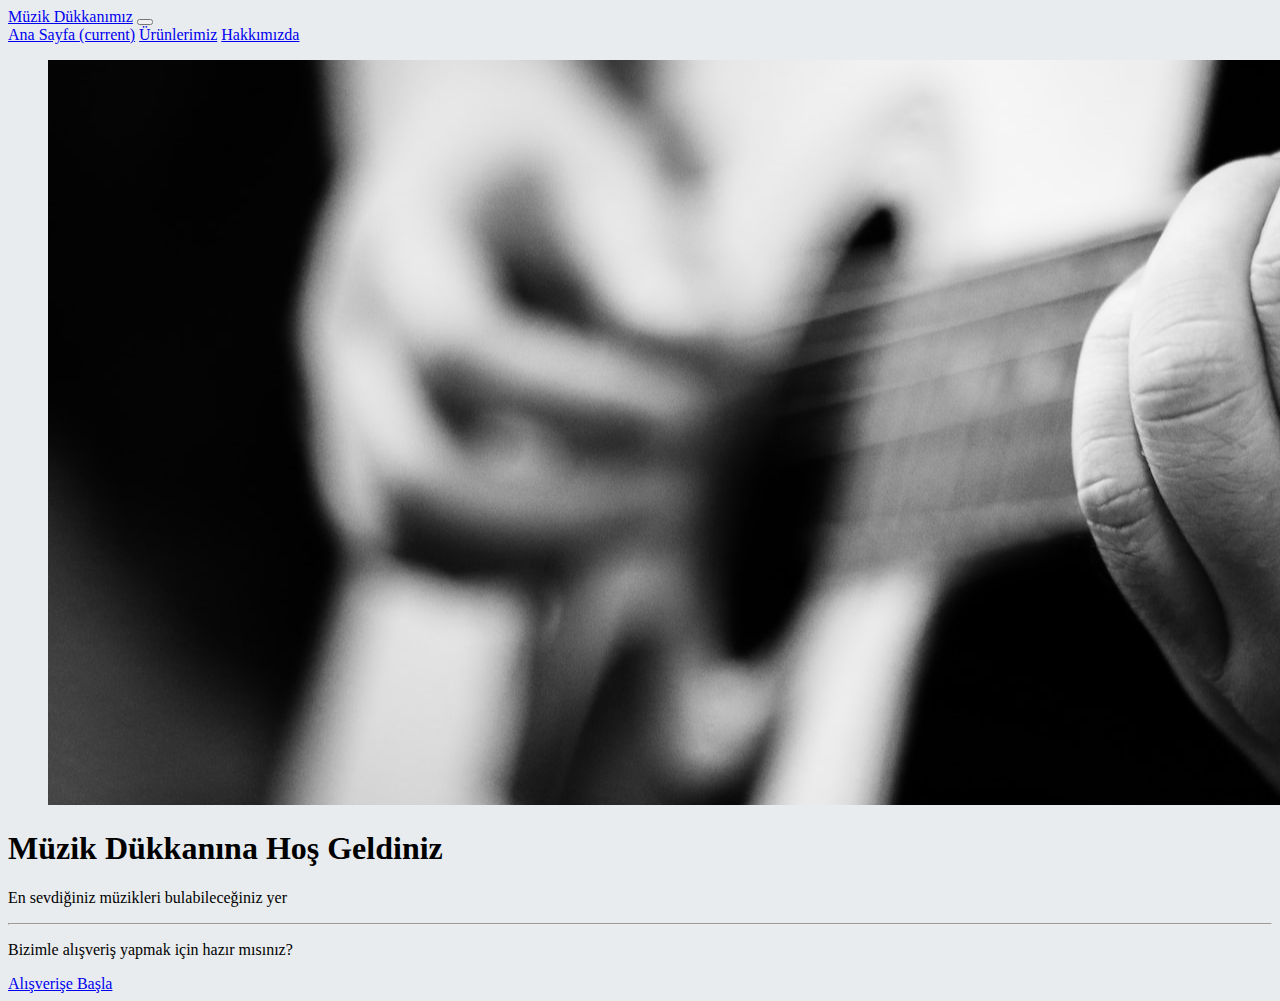
<file: Bootstrap/Müzik Dükkanı/index.html>
<!DOCTYPE html>
<html lang="en">
  <head>
    <!-- Required meta tags -->
    <meta charset="utf-8" />
    <meta
      name="viewport"
      content="width=device-width, initial-scale=1, shrink-to-fit=no"
    />

    <!-- Bootstrap CSS -->
    <link
      rel="stylesheet"
      href="https://cdn.jsdelivr.net/npm/bootstrap@4.6.2/dist/css/bootstrap.min.css"
      integrity="sha384-xOolHFLEh07PJGoPkLv1IbcEPTNtaed2xpHsD9ESMhqIYd0nLMwNLD69Npy4HI+N"
      crossorigin="anonymous"
    />
    <link rel="stylesheet" href="style/style.css" />

    <title>Muzik Dukkanim</title>
  </head>
  <body>
    <header>
      <nav class="navbar navbar-expand-lg navbar-dark bg-dark">
        <a class="navbar-brand" href="#">Müzik Dükkanımız</a>
        <button class="navbar-toggler" type="button" id="navbar-toggler">
          <span class="navbar-toggler-icon"></span>
        </button>
        <div class="collapse navbar-collapse" id="navbarNavAltMarkup">
          <div class="navbar-nav">
            <a class="nav-item nav-link active" href="index.html"
              >Ana Sayfa <span class="sr-only">(current)</span></a
            >
            <a class="nav-item nav-link" href="urunlerimiz.html">Ürünlerimiz</a>
            <a class="nav-item nav-link" href="hakkimizda.html">Hakkımızda</a>
          </div>
        </div>
      </nav>
    </header>

    <main class="container">
      <div class="row"></div>
      <figure class="col-sm-12">
        <img class="mx-auto w-100" src="assets/banner.png" alt="" />
      </figure>
      <div class="pt-10 pb-10 text-secondary text-center">
        <h1 class="display-4">Müzik Dükkanına Hoş Geldiniz</h1>
        <p class="lead">En sevdiğiniz müzikleri bulabileceğiniz yer</p>
        <hr class="my-4" />
        <p>Bizimle alışveriş yapmak için hazır mısınız?</p>
        <a class="btn btn-primary btn-lg" href="urunlerimiz.html" role="button"
          >Alışverişe Başla</a
        >
      </div>
    </main>

    <script src="https://code.jquery.com/jquery-3.5.1.slim.min.js"></script>
    <script src="https://cdn.jsdelivr.net/npm/@popperjs/core@2.5.4/dist/umd/popper.min.js"></script>
    <script src="https://stackpath.bootstrapcdn.com/bootstrap/4.5.2/js/bootstrap.min.js"></script>

    <script>
      document
        .getElementById("navbar-toggler")
        .addEventListener("click", function () {
          var navAltMarkup = document.getElementById("navbarNavAltMarkup");
          if (navAltMarkup.style.display === "block") {
            navAltMarkup.style.display = "none";
          } else {
            navAltMarkup.style.display = "block";
          }
        });
    </script>
  </body>
</html>
</file>
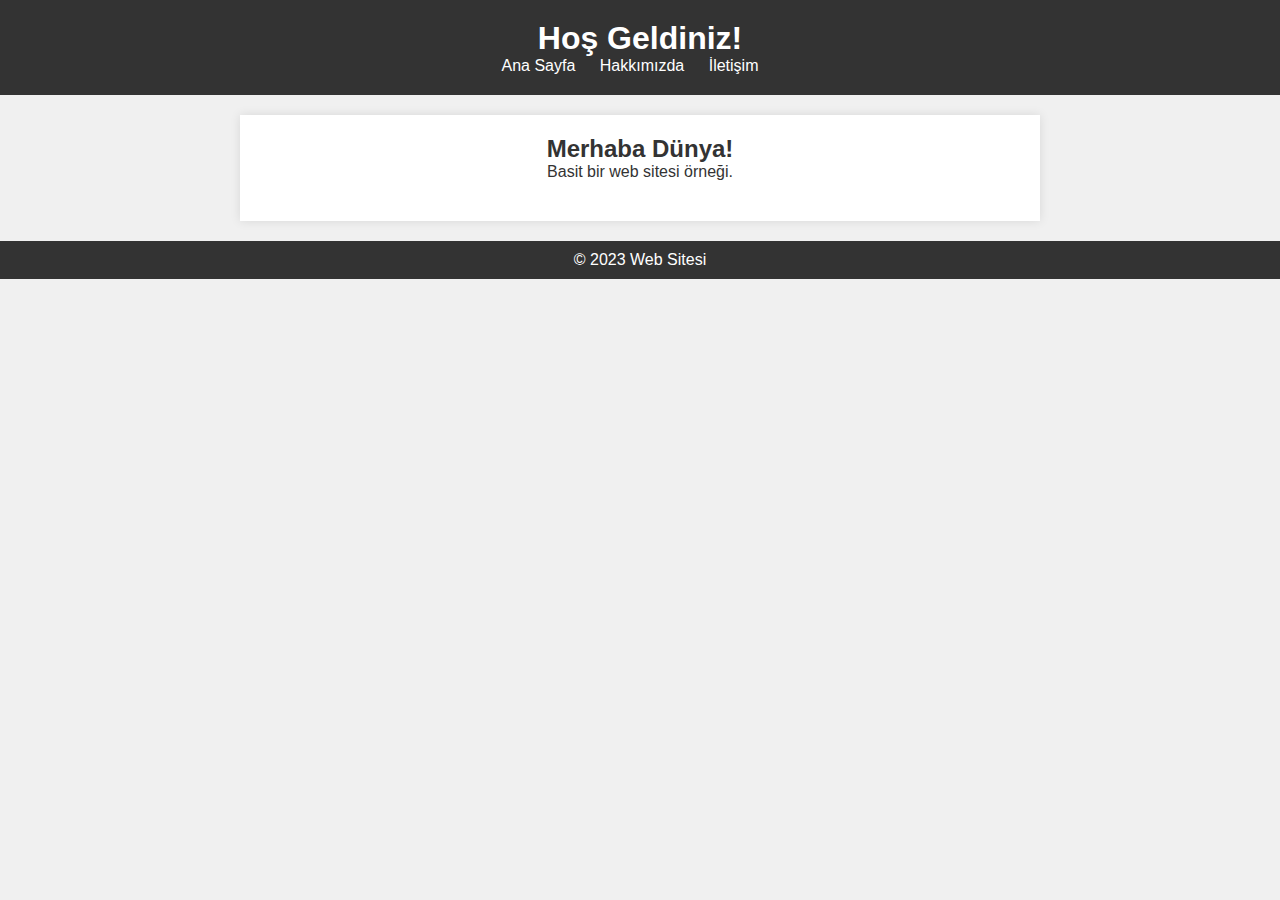
<file: CSS/CSS - Ödev 1/index.html>
<!DOCTYPE html>
<html lang="tr">
<head>
    <meta charset="UTF-8">
    <meta name="viewport" content="width=device-width, initial-scale=1.0">
    <title>Kodluyoruz Web Sitesi</title>
    <link rel="stylesheet" href="style.css">
</head>
<body>
    <header>
        <h1>Hoş Geldiniz!</h1>
        <nav>
            <ul>
                <li><a href="index.html">Ana Sayfa</a></li>
                <li><a href="#">Hakkımızda</a></li>
                <li><a href="#">İletişim</a></li>
            </ul>
        </nav>
    </header>
    <main>
        <section>
            <h2>Merhaba Dünya!</h2>
            <p>Basit bir web sitesi örneği.</p>
        </section>
    </main>
    <footer>
        <p>&copy; 2023 Web Sitesi</p>
    </footer>
</body>
</html>
</file>
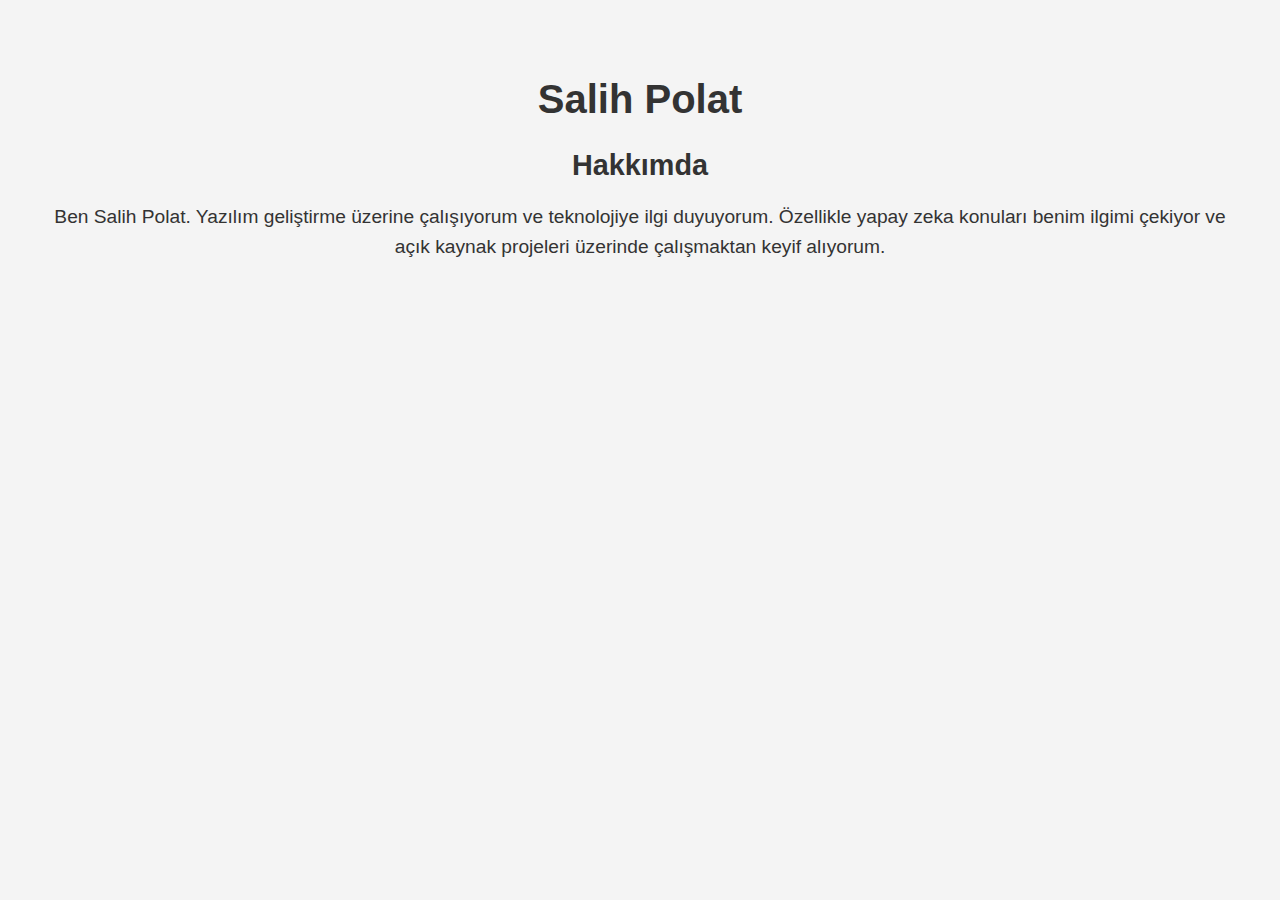
<file: Yazilima_Ilk_Adim_II/HTML Ödev 1/index.html>
<!DOCTYPE html>
<html lang="tr">
<head>
    <meta charset="UTF-8">
    <title>Salih Polat</title>
    <link rel="stylesheet" href="styles.css">
</head>
<body>
    <header>
        <h1>Salih Polat</h1>
        <h2>Hakkımda</h2>
        <p>Ben Salih Polat. Yazılım geliştirme üzerine çalışıyorum ve teknolojiye ilgi duyuyorum. Özellikle yapay zeka konuları benim ilgimi çekiyor ve açık kaynak projeleri üzerinde çalışmaktan keyif alıyorum.</p>
    </header>
</body>
</html>
</file>
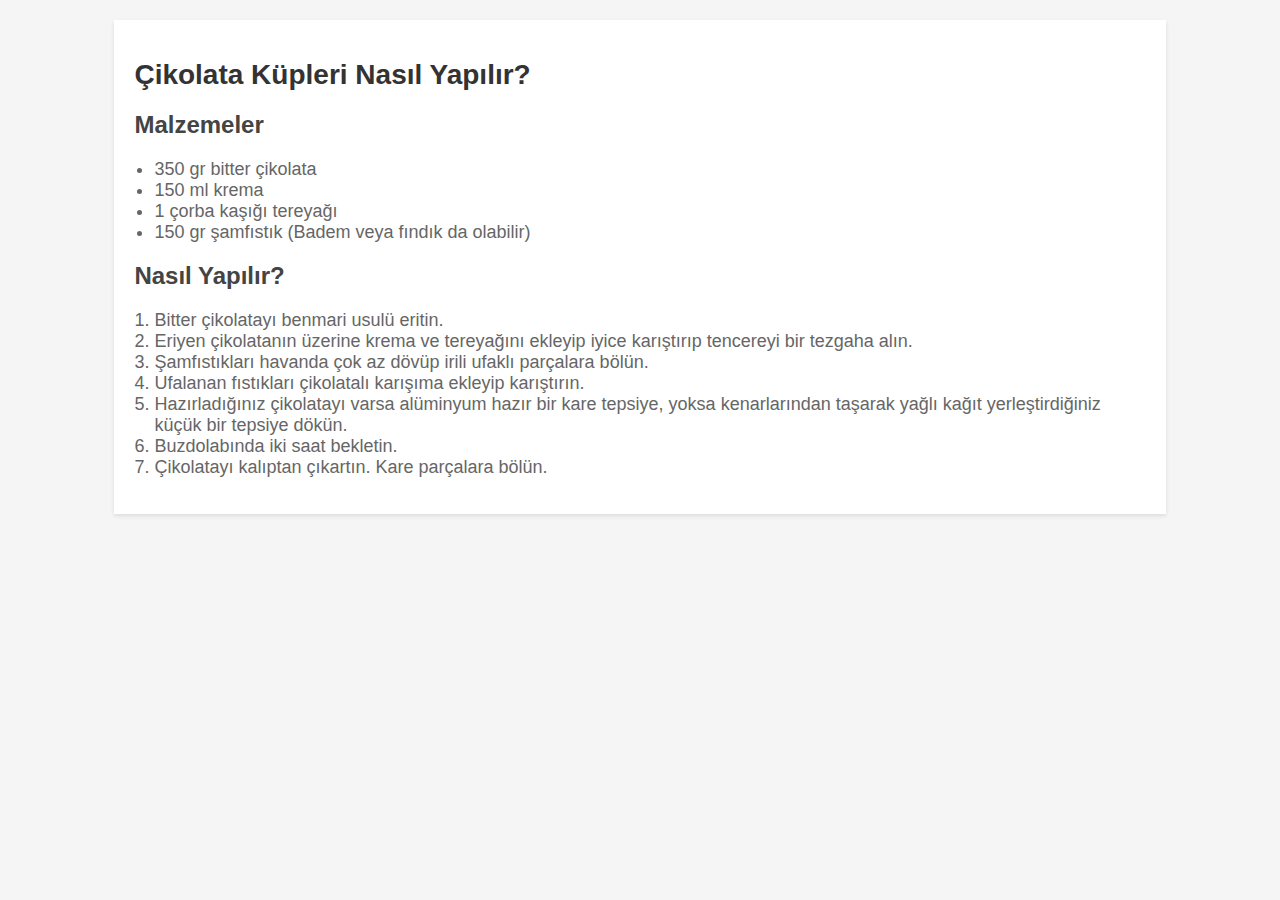
<file: Yazilima_Ilk_Adim_II/HTML Ödev 3/index.html>
<!DOCTYPE html>
<html lang="tr">
  <head>
    <meta charset="UTF-8" />
    <meta name="viewport" content="width=device-width, initial-scale=1.0" />
    <title>Çikolata Küpleri Nasıl Yapılır?</title>
    <link rel="stylesheet" href="styles.css" />
  </head>
  <body>
    <div class="recipe">
      <h1>Çikolata Küpleri Nasıl Yapılır?</h1>
      <div class="ingredients">
        <h2>Malzemeler</h2>
        <ul>
          <li>350 gr bitter çikolata</li>
          <li>150 ml krema</li>
          <li>1 çorba kaşığı tereyağı</li>
          <li>150 gr şamfıstık (Badem veya fındık da olabilir)</li>
        </ul>
      </div>
      <div class="directions">
        <h2>Nasıl Yapılır?</h2>
        <ol>
          <li>Bitter çikolatayı benmari usulü eritin.</li>
          <li>
            Eriyen çikolatanın üzerine krema ve tereyağını ekleyip iyice
            karıştırıp tencereyi bir tezgaha alın.
          </li>
          <li>
            Şamfıstıkları havanda çok az dövüp irili ufaklı parçalara bölün.
          </li>
          <li>Ufalanan fıstıkları çikolatalı karışıma ekleyip karıştırın.</li>
          <li>
            Hazırladığınız çikolatayı varsa alüminyum hazır bir kare tepsiye,
            yoksa kenarlarından taşarak yağlı kağıt yerleştirdiğiniz küçük bir
            tepsiye dökün.
          </li>
          <li>Buzdolabında iki saat bekletin.</li>
          <li>Çikolatayı kalıptan çıkartın. Kare parçalara bölün.</li>
        </ol>
      </div>
    </div>
  </body>
</html>
</file>
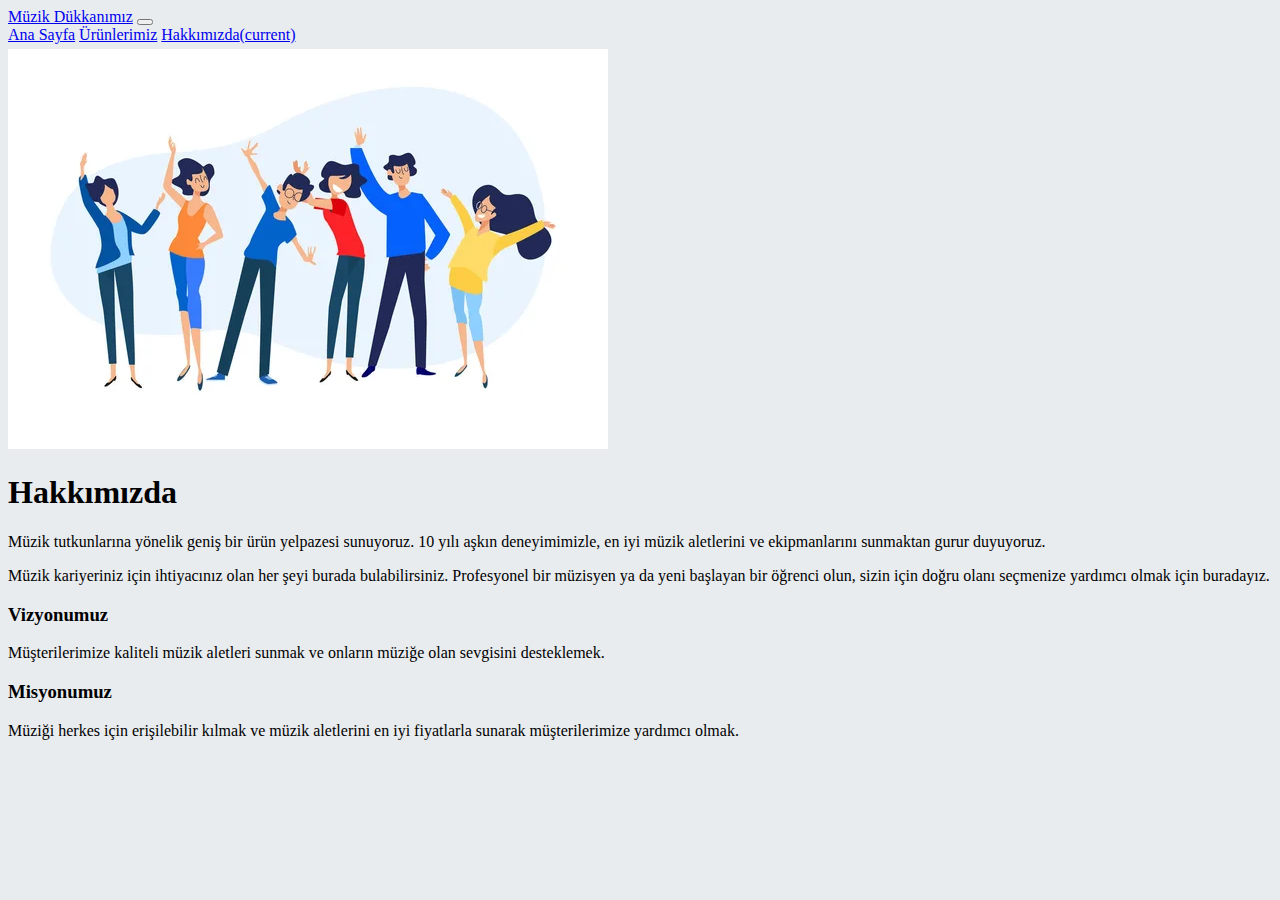
<file: Bootstrap/Müzik Dükkanı/hakkimizda.html>
<!DOCTYPE html>
<html lang="en">
  <head>
    <!-- Required meta tags -->
    <meta charset="utf-8" />
    <meta
      name="viewport"
      content="width=device-width, initial-scale=1, shrink-to-fit=no"
    />

    <!-- Bootstrap CSS -->
    <link
      rel="stylesheet"
      href="https://cdn.jsdelivr.net/npm/bootstrap@4.6.2/dist/css/bootstrap.min.css"
      integrity="sha384-xOolHFLEh07PJGoPkLv1IbcEPTNtaed2xpHsD9ESMhqIYd0nLMwNLD69Npy4HI+N"
      crossorigin="anonymous"
    />
    <link rel="stylesheet" href="style/style.css" />

    <title>Muzik Dukkanim</title>
  </head>
  <body>
    <header>
      <nav class="navbar navbar-expand-lg navbar-dark bg-dark">
        <a class="navbar-brand" href="#">Müzik Dükkanımız</a>
        <button class="navbar-toggler" type="button" id="navbar-toggler">
          <span class="navbar-toggler-icon"></span>
        </button>
        <div class="collapse navbar-collapse" id="navbarNavAltMarkup">
          <div class="navbar-nav">
            <a class="nav-item nav-link" href="index.html"
              >Ana Sayfa</span></a
            >
            <a class="nav-item nav-link" href="urunlerimiz.html">Ürünlerimiz</a>
            <a class="nav-item nav-link active" href="hakkimizda.html"
              >Hakkımızda<span class="sr-only">(current)</span></a
            >
          </div>
        </div>
      </nav>
    </header>

    <main class="container my-5">
      <div class="row">
        <div class="col-lg-6">
          <div class="card">
            <img
              src="assets/about-us.jpg"
              alt="Hakkımızda Resmi"
              class="card-img-top img-fluid rounded-circle w-75 mx-auto mt-4"
            />
            <div class="card-body">
              <h1 class="display-4">Hakkımızda</h1>
              <p class="card-text">
                Müzik tutkunlarına yönelik geniş bir ürün yelpazesi sunuyoruz.
                10 yılı aşkın deneyimimizle, en iyi müzik aletlerini ve
                ekipmanlarını sunmaktan gurur duyuyoruz.
              </p>
              <p class="card-text">
                Müzik kariyeriniz için ihtiyacınız olan her şeyi burada
                bulabilirsiniz. Profesyonel bir müzisyen ya da yeni başlayan bir
                öğrenci olun, sizin için doğru olanı seçmenize yardımcı olmak
                için buradayız.
              </p>
            </div>
          </div>
        </div>
        <div class="col-lg-6">
          <div class="card">
            <div class="card-body">
              <h3 class="card-title">Vizyonumuz</h3>
              <p class="card-text">
                Müşterilerimize kaliteli müzik aletleri sunmak ve onların müziğe
                olan sevgisini desteklemek.
              </p>
            </div>
          </div>
          <div class="card mt-4">
            <div class="card-body">
              <h3 class="card-title">Misyonumuz</h3>
              <p class="card-text">
                Müziği herkes için erişilebilir kılmak ve müzik aletlerini en
                iyi fiyatlarla sunarak müşterilerimize yardımcı olmak.
              </p>
            </div>
          </div>
        </div>
      </div>
    </main>

    <script src="https://code.jquery.com/jquery-3.5.1.slim.min.js"></script>
    <script src="https://cdn.jsdelivr.net/npm/@popperjs/core@2.5.4/dist/umd/popper.min.js"></script>
    <script src="https://stackpath.bootstrapcdn.com/bootstrap/4.5.2/js/bootstrap.min.js"></script>

    <script>
      document
        .getElementById("navbar-toggler")
        .addEventListener("click", function () {
          var navAltMarkup = document.getElementById("navbarNavAltMarkup");
          if (navAltMarkup.style.display === "block") {
            navAltMarkup.style.display = "none";
          } else {
            navAltMarkup.style.display = "block";
          }
        });
    </script>
  </body>
</html>
</file>
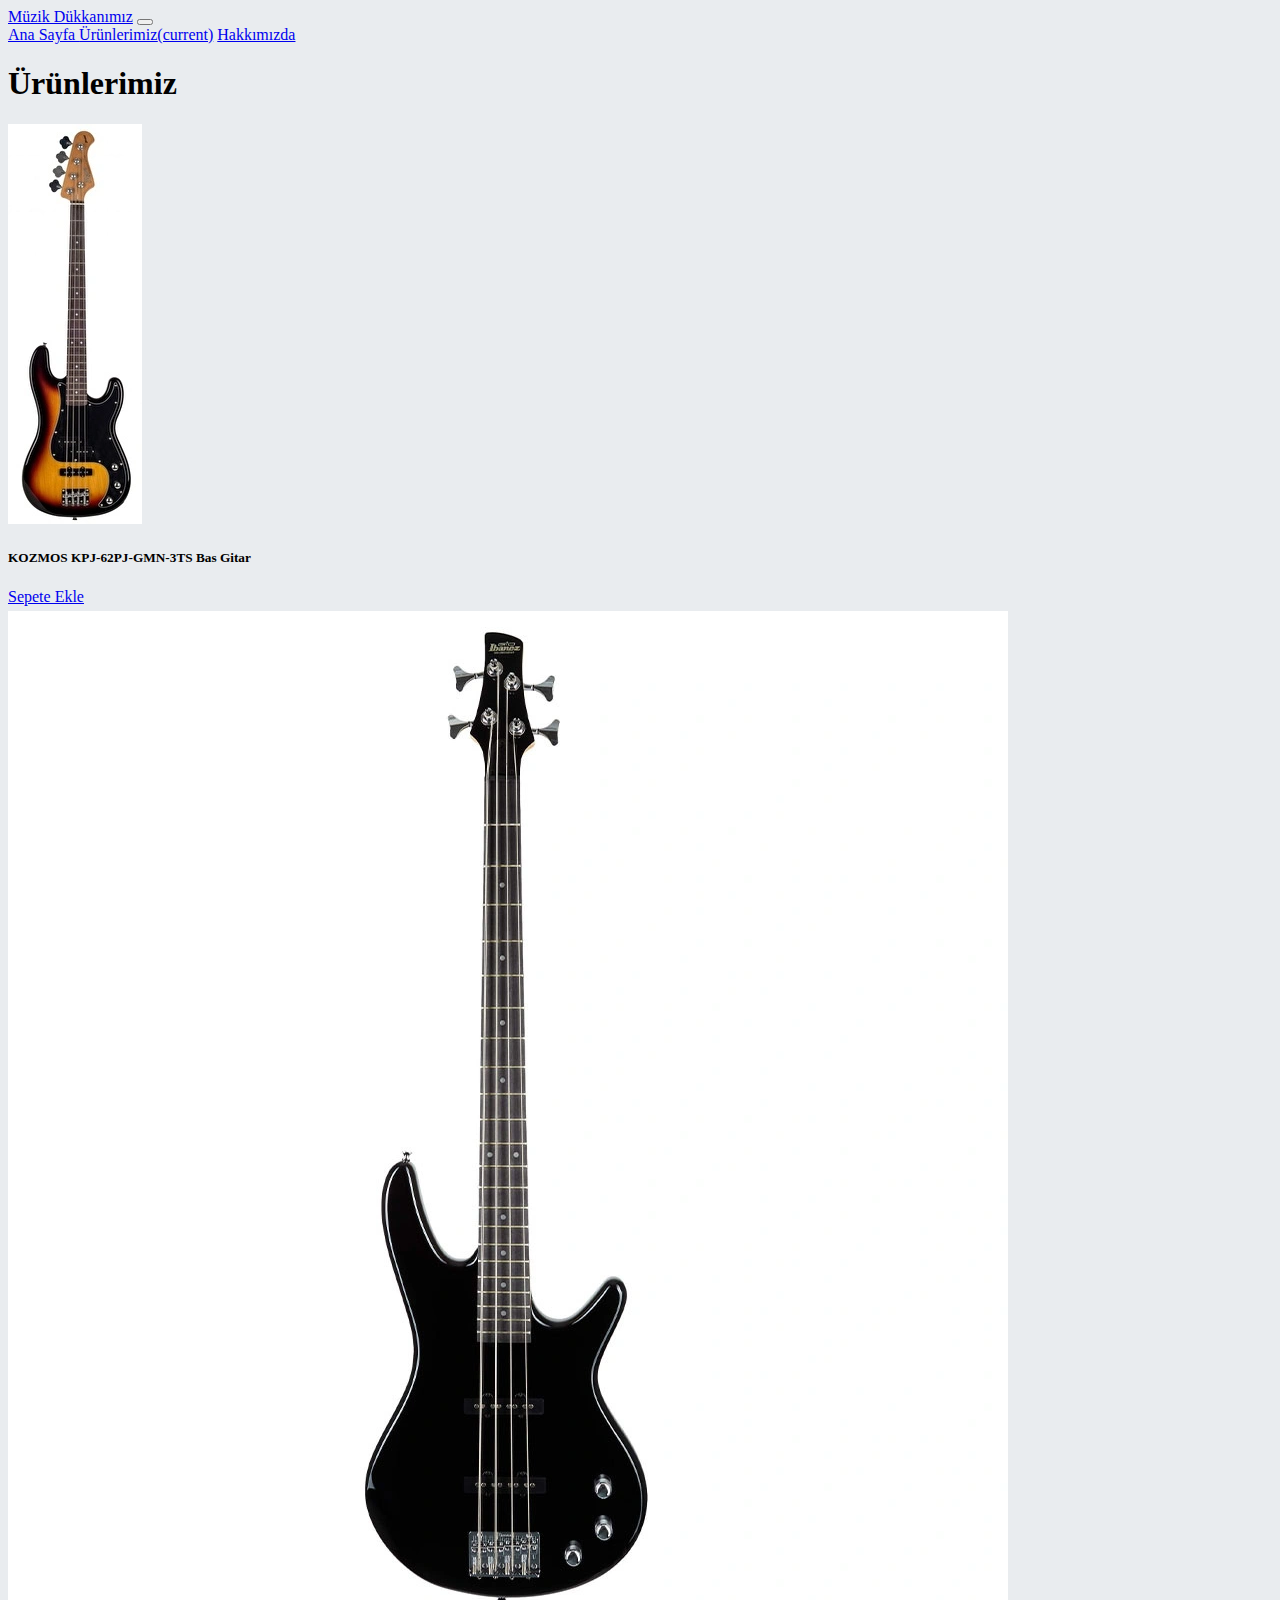
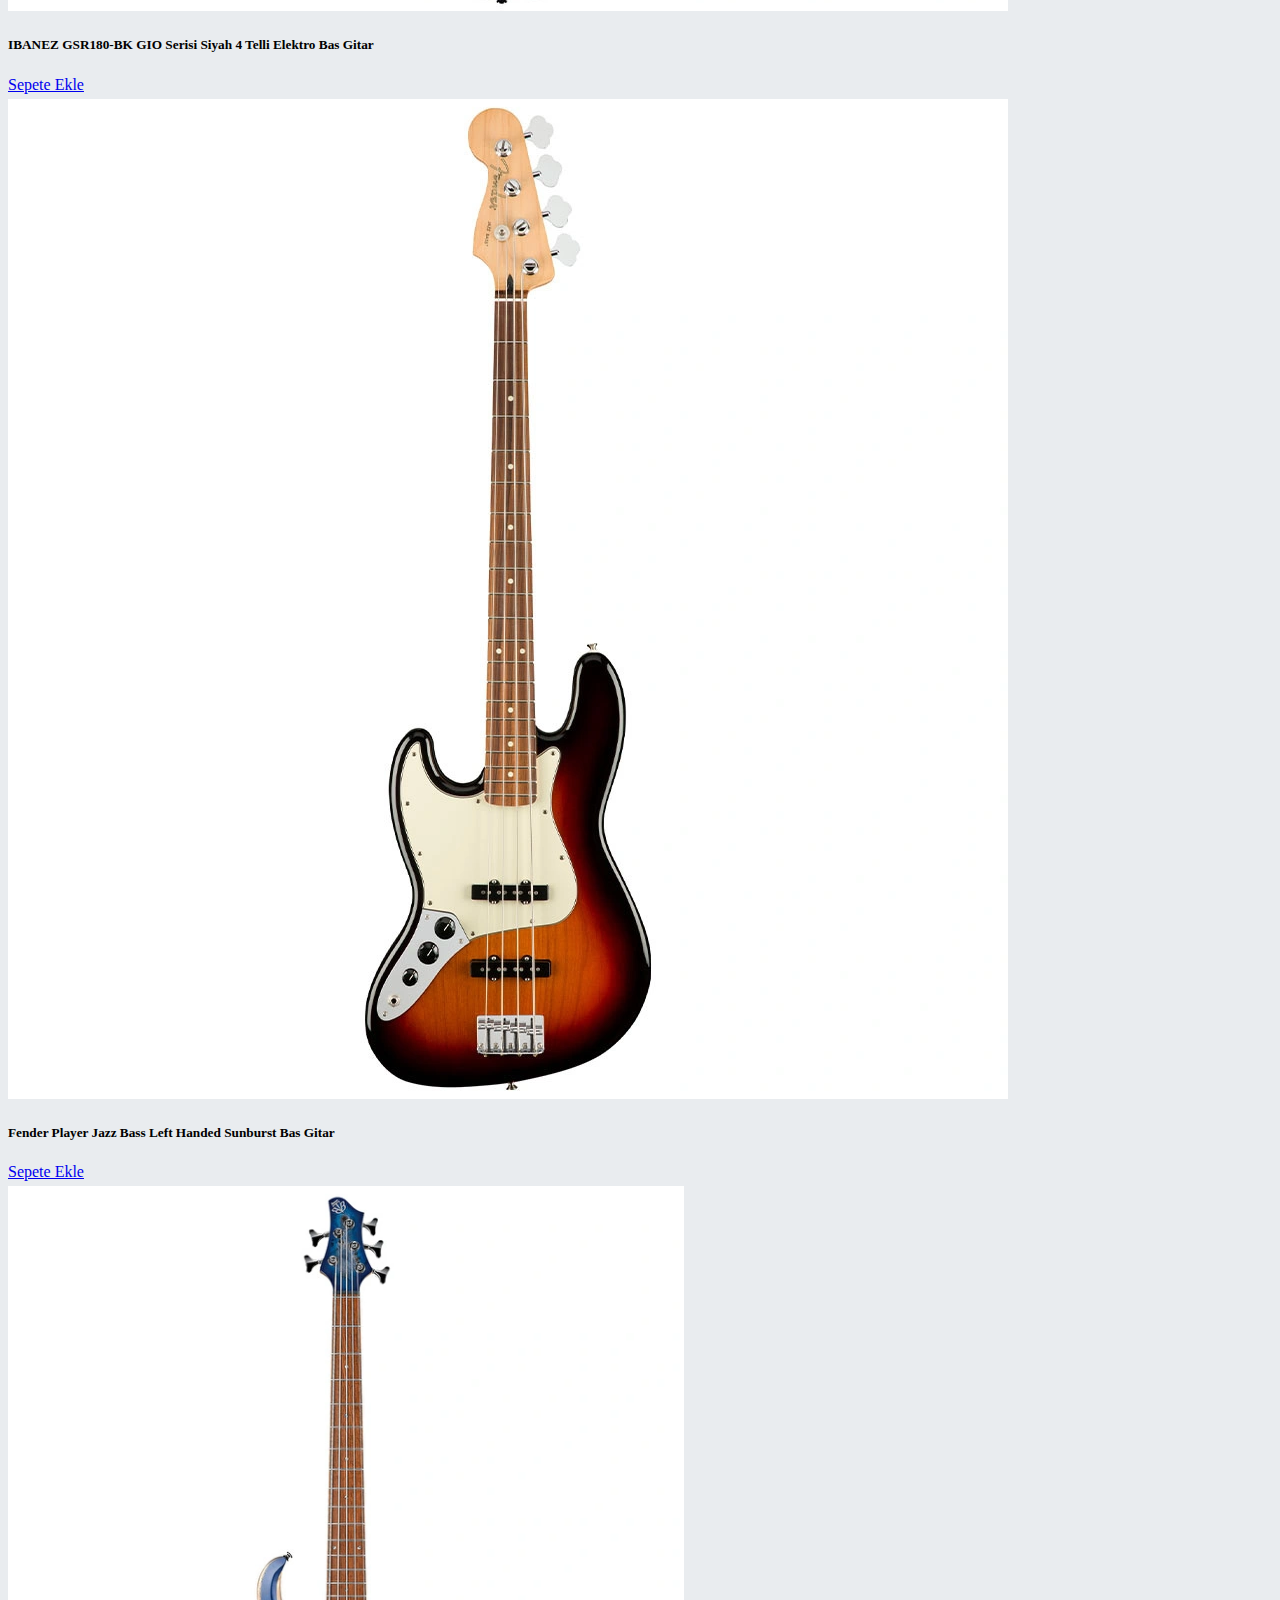
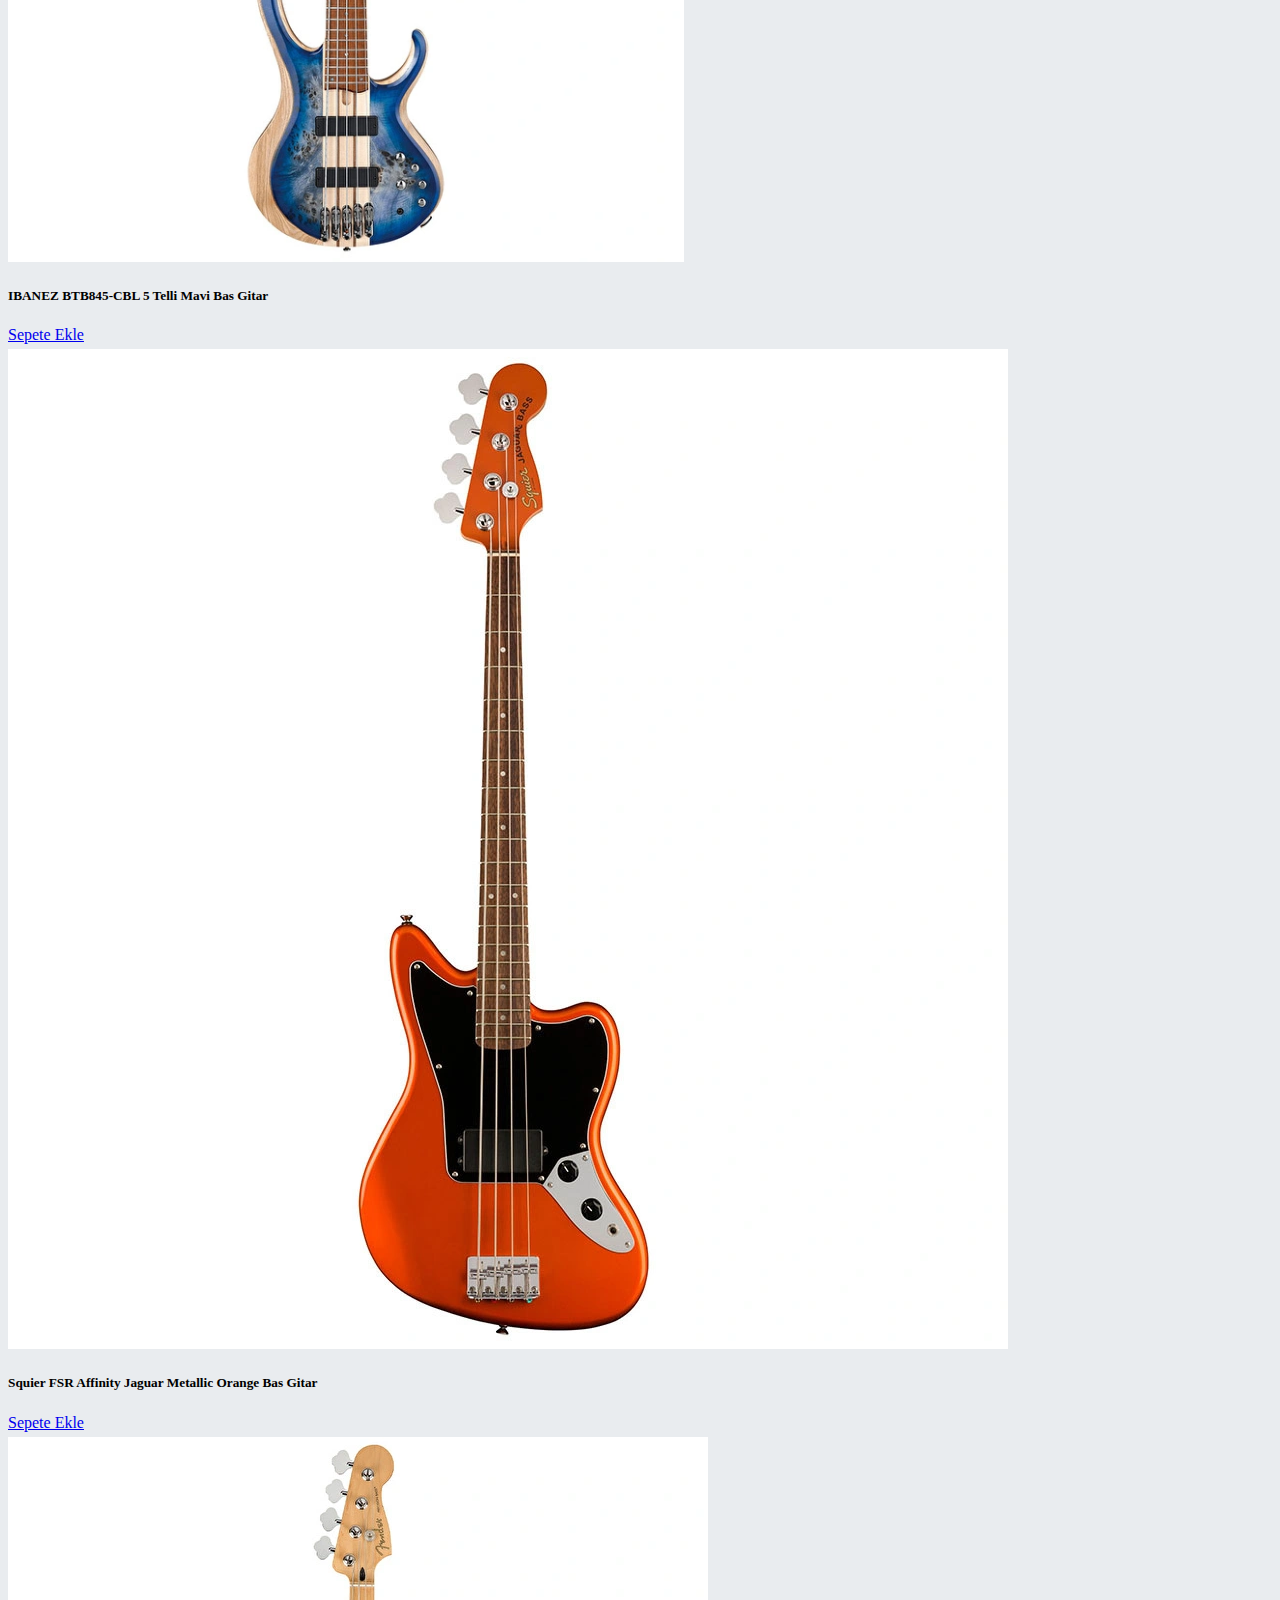
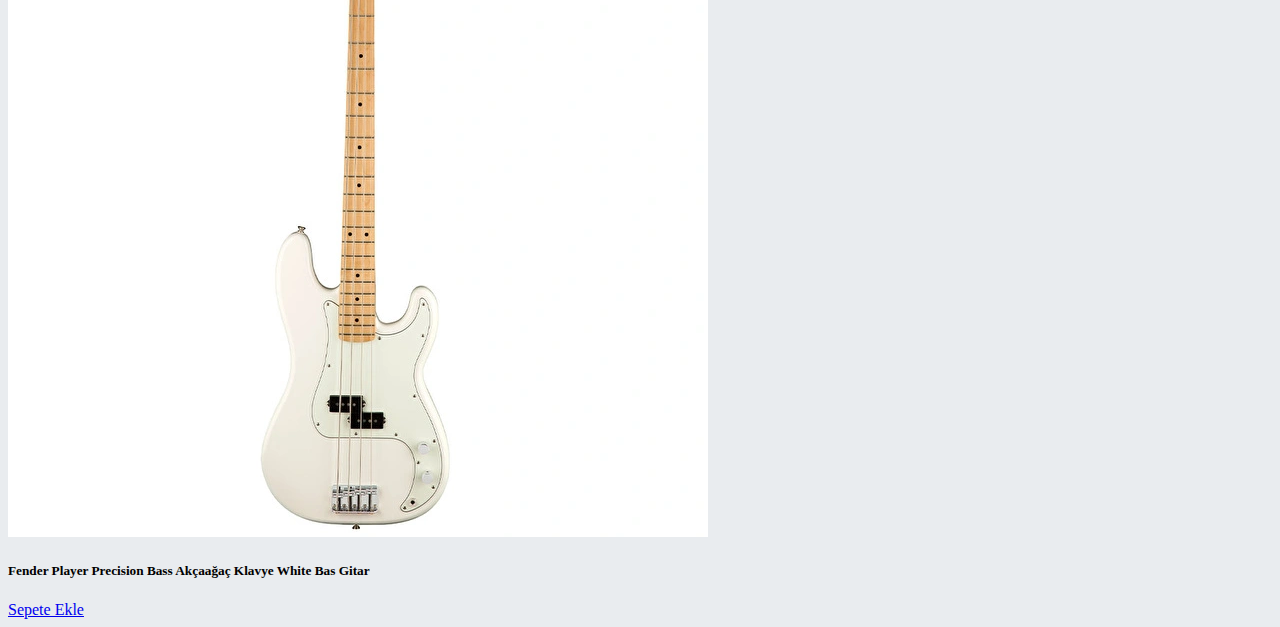
<file: Bootstrap/Müzik Dükkanı/urunlerimiz.html>
<!DOCTYPE html>
<html lang="en">
  <head>
    <!-- Required meta tags -->
    <meta charset="utf-8" />
    <meta
      name="viewport"
      content="width=device-width, initial-scale=1, shrink-to-fit=no"
    />

    <!-- Bootstrap CSS -->
    <link
      rel="stylesheet"
      href="https://cdn.jsdelivr.net/npm/bootstrap@4.6.2/dist/css/bootstrap.min.css"
      integrity="sha384-xOolHFLEh07PJGoPkLv1IbcEPTNtaed2xpHsD9ESMhqIYd0nLMwNLD69Npy4HI+N"
      crossorigin="anonymous"
    />
    <link rel="stylesheet" href="style/style.css" />

    <title>Muzik Dukkanim</title>
  </head>
  <body>
    <header>
      <nav class="navbar navbar-expand-lg navbar-dark bg-dark">
        <a class="navbar-brand" href="#">Müzik Dükkanımız</a>
        <button class="navbar-toggler" type="button" id="navbar-toggler">
          <span class="navbar-toggler-icon"></span>
        </button>
        <div class="collapse navbar-collapse" id="navbarNavAltMarkup">
          <div class="navbar-nav">
            <a class="nav-item nav-link" href="index.html">Ana Sayfa </a>
            <a class="nav-item nav-link active" href="urunlerimiz.html"
              >Ürünlerimiz<span class="sr-only">(current)</span></a
            >
            <a class="nav-item nav-link" href="hakkimizda.html">Hakkımızda</a>
          </div>
        </div>
      </nav>
    </header>

    <main class="container text-center">
      <h1 class="m-5">Ürünlerimiz</h1>
      <div class="row justify-content-center">
        <div class="card col-sm-6 col-md-3 mx-2">
          <img src="assets/g1.png" class="card-img-top m-auto w-25" alt="..." />
          <div class="card-body">
            <h5 class="card-title">KOZMOS KPJ-62PJ-GMN-3TS Bas Gitar</h5>
            <a href="#" class="mx-auto btn btn-primary ml-5">Sepete Ekle</a>
          </div>
        </div>
        <div class="card col-sm-6 col-md-3 mx-2">
          <img src="assets/g2.png" class="card-img-top m-auto w-75" alt="..." />
          <div class="card-body">
            <h5 class="card-title">
              IBANEZ GSR180-BK GIO Serisi Siyah 4 Telli Elektro Bas Gitar
            </h5>
            <a href="#" class="mx-auto btn btn-primary ml-5">Sepete Ekle</a>
          </div>
        </div>
        <div class="card col-sm-6 col-md-3 mx-2">
          <img src="assets/g3.png" class="card-img-top m-auto w-75" alt="..." />
          <div class="card-body">
            <h5 class="card-title">
              Fender Player Jazz Bass Left Handed Sunburst Bas Gitar
            </h5>
            <a href="#" class="mx-auto btn btn-primary ml-5">Sepete Ekle</a>
          </div>
        </div>
        <div class="card col-sm-6 col-md-3 mx-2">
          <img src="assets/g4.png" class="card-img-top m-auto w-75" alt="..." />
          <div class="card-body">
            <h5 class="card-title">IBANEZ BTB845-CBL 5 Telli Mavi Bas Gitar</h5>
            <a href="#" class="mx-auto btn btn-primary ml-5">Sepete Ekle</a>
          </div>
        </div>
        <div class="card col-sm-6 col-md-3 mx-2">
          <img src="assets/g5.png" class="card-img-top m-auto w-75" alt="..." />
          <div class="card-body">
            <h5 class="card-title">
              Squier FSR Affinity Jaguar Metallic Orange Bas Gitar
            </h5>
            <a href="#" class="mx-auto btn btn-primary ml-5">Sepete Ekle</a>
          </div>
        </div>
        <div class="card col-sm-6 col-md-3 mx-2">
          <img src="assets/g6.png" class="card-img-top m-auto w-75" alt="..." />
          <div class="card-body">
            <h5 class="card-title">
              Fender Player Precision Bass Akçaağaç Klavye White Bas Gitar
            </h5>
            <a href="#" class="mx-auto btn btn-primary ml-5">Sepete Ekle</a>
          </div>
        </div>
      </div>
    </main>

    <script src="https://code.jquery.com/jquery-3.5.1.slim.min.js"></script>
    <script src="https://cdn.jsdelivr.net/npm/@popperjs/core@2.5.4/dist/umd/popper.min.js"></script>
    <script src="https://stackpath.bootstrapcdn.com/bootstrap/4.5.2/js/bootstrap.min.js"></script>

    <script>
      document
        .getElementById("navbar-toggler")
        .addEventListener("click", function () {
          var navAltMarkup = document.getElementById("navbarNavAltMarkup");
          if (navAltMarkup.style.display === "block") {
            navAltMarkup.style.display = "none";
          } else {
            navAltMarkup.style.display = "block";
          }
        });
    </script>
  </body>
</html>
</file>
<file: Bootstrap/Müzik Dükkanı/style/style.css>
body {
  background: #e9ecef;
}
.card {
  transition: 0.5s all ease;
  cursor: pointer;
  margin: 5px 0;
}
.card:hover {
  border: #648dca 1px solid;
}
</file>
<file: Yazilima_Ilk_Adim_II/HTML Ödev 1/styles.css>
body {
    font-family: Arial, sans-serif;
    margin: 0;
    padding: 0;
    background-color: #f4f4f4;
    color: #333;
}

header {
    text-align: center;
    padding: 50px;
}

h1 {
    font-size: 2.5em;
}

h2 {
    font-size: 1.8em;
    margin-bottom: 20px;
}

p {
    font-size: 1.2em;
    line-height: 1.6;
}
</file>
<file: Yazilima_Ilk_Adim_II/HTML Ödev 3/styles.css>
body {
  font-family: Arial, sans-serif;
  background-color: #f5f5f5;
}

.recipe {
  width: 80%;
  margin: 20px auto;
  padding: 20px;
  background-color: #fff;
  box-shadow: 0 2px 4px rgba(0, 0, 0, 0.1);
}

h1 {
  font-size: 28px;
  color: #333;
}

h2 {
  font-size: 24px;
  color: #444;
}

ul,
ol {
  padding-left: 20px;
}

li {
  font-size: 18px;
  color: #666;
}
</file>
<file: CSS/CSS - Ödev 1/style.css>
/* Resetleme */
* {
    margin: 0;
    padding: 0;
    box-sizing: border-box;
}

/* Temel Stil */
body {
    font-family: 'Arial', sans-serif;
    background-color: #f0f0f0;
    color: #333;
}

header {
    background-color: #333;
    color: #fff;
    text-align: center;
    padding: 20px;
}

nav ul {
    list-style: none;
}

nav li {
    display: inline;
    margin-right: 20px;
}

nav a {
    text-decoration: none;
    color: #fff;
}

main {
    max-width: 800px;
    margin: 20px auto;
    padding: 20px;
    background-color: #fff;
    box-shadow: 0 0 10px rgba(0, 0, 0, 0.1);
}

section {
    margin-bottom: 20px;
    text-align: center;
}

footer {
    text-align: center;
    background-color: #333;
    color: #fff;
    padding: 10px;
}
</file>
